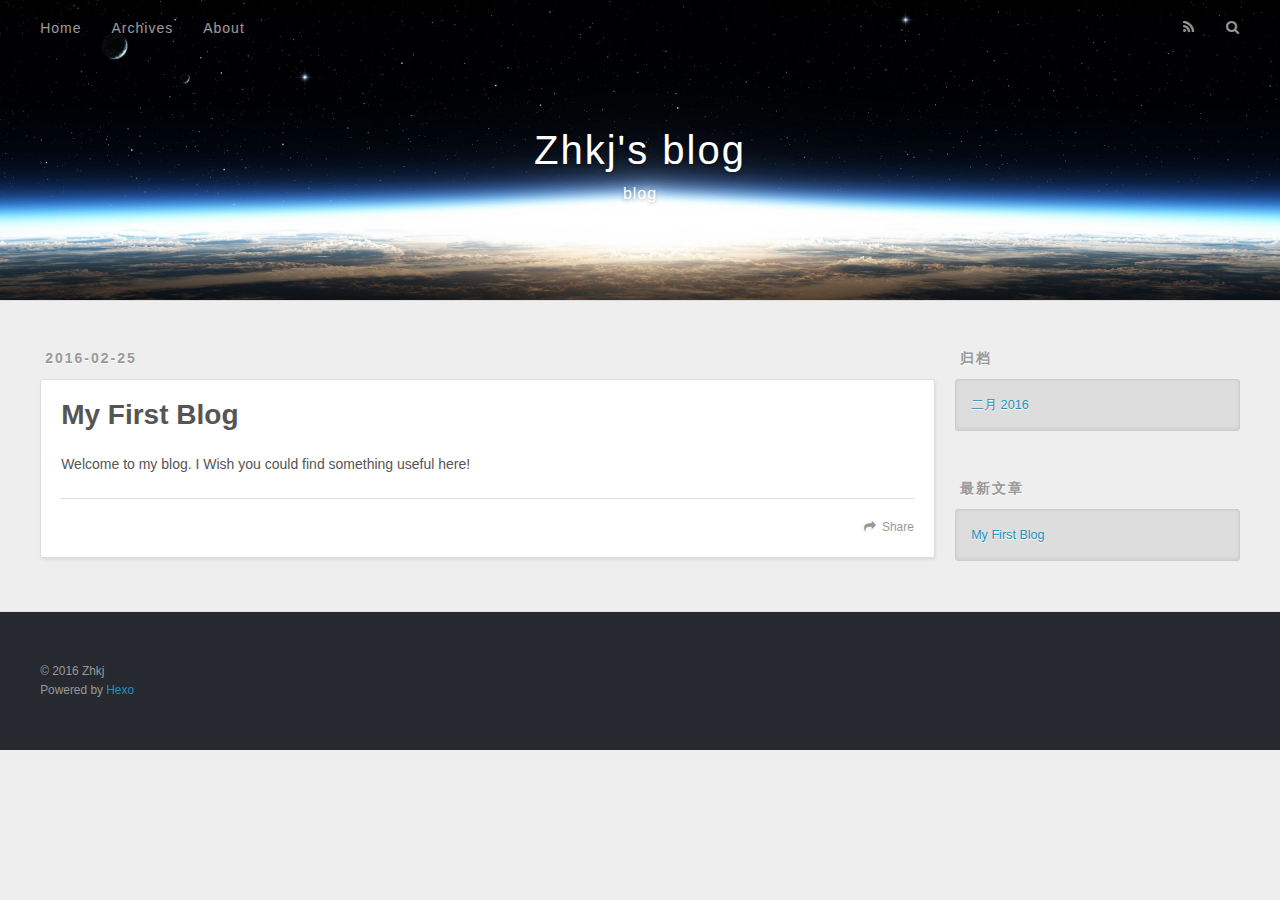
<file: index.html>
<!DOCTYPE html>
<html>
<head>
  <meta charset="utf-8">
  
  <title>Zhkj&#39;s blog</title>
  <meta name="viewport" content="width=device-width, initial-scale=1, maximum-scale=1">
  <meta name="description">
<meta property="og:type" content="website">
<meta property="og:title" content="Zhkj's blog">
<meta property="og:url" content="http://yoursite.com/index.html">
<meta property="og:site_name" content="Zhkj's blog">
<meta property="og:description">
<meta name="twitter:card" content="summary">
<meta name="twitter:title" content="Zhkj's blog">
<meta name="twitter:description">
  
    <link rel="alternate" href="/atom.xml" title="Zhkj&#39;s blog" type="application/atom+xml">
  
  
    <link rel="icon" href="/favicon.png">
  
  
    <link href="//fonts.googleapis.com/css?family=Source+Code+Pro" rel="stylesheet" type="text/css">
  
  <link rel="stylesheet" href="/css/style.css" type="text/css">
  

</head>

<body>
  <div id="container">
    <div id="wrap">
      <header id="header">
  <div id="banner"></div>
  <div id="header-outer" class="outer">
    <div id="header-title" class="inner">
      <h1 id="logo-wrap">
        <a href="/" id="logo">Zhkj&#39;s blog</a>
      </h1>
      
        <h2 id="subtitle-wrap">
          <a href="/" id="subtitle">blog</a>
        </h2>
      
    </div>
    <div id="header-inner" class="inner">
      <nav id="main-nav">
        <a id="main-nav-toggle" class="nav-icon"></a>
        
          <a class="main-nav-link" href="/">Home</a>
        
          <a class="main-nav-link" href="/archives">Archives</a>
        
          <a class="main-nav-link" href="/about">About</a>
        
      </nav>
      <nav id="sub-nav">
        
          <a id="nav-rss-link" class="nav-icon" href="/atom.xml" title="RSS Feed"></a>
        
        <a id="nav-search-btn" class="nav-icon" title="搜索"></a>
      </nav>
      <div id="search-form-wrap">
        <form action="//google.com/search" method="get" accept-charset="UTF-8" class="search-form"><input type="search" name="q" results="0" class="search-form-input" placeholder="Search"><button type="submit" class="search-form-submit">&#xF002;</button><input type="hidden" name="sitesearch" value="http://yoursite.com"></form>
      </div>
    </div>
  </div>
</header>
      <div class="outer">
        <section id="main">
  
    <article id="post-hello-world" class="article article-type-post" itemscope itemprop="blogPost">
  <div class="article-meta">
    <a href="/2016/02/25/hello-world/" class="article-date">
  <time datetime="2016-02-25T06:23:44.883Z" itemprop="datePublished">2016-02-25</time>
</a>
    
  </div>
  <div class="article-inner">
    
    
      <header class="article-header">
        
  
    <h1 itemprop="name">
      <a class="article-title" href="/2016/02/25/hello-world/">My First Blog</a>
    </h1>
  

      </header>
    
    <div class="article-entry" itemprop="articleBody">
      
        <p>Welcome to my blog. I Wish you could find something useful here!</p>

      
    </div>
    <footer class="article-footer">
      <a data-url="http://yoursite.com/2016/02/25/hello-world/" data-id="cil1w0nkj0000lwwkvgkf7o66" class="article-share-link">Share</a>
      
      
    </footer>
  </div>
  
</article>


  

</section>
        
          <aside id="sidebar">
  
    

  
    

  
    
  
    
  <div class="widget-wrap">
    <h3 class="widget-title">归档</h3>
    <div class="widget">
      <ul class="archive-list"><li class="archive-list-item"><a class="archive-list-link" href="/archives/2016/02/">二月 2016</a></li></ul>
    </div>
  </div>


  
    
  <div class="widget-wrap">
    <h3 class="widget-title">最新文章</h3>
    <div class="widget">
      <ul>
        
          <li>
            <a href="/2016/02/25/hello-world/">My First Blog</a>
          </li>
        
      </ul>
    </div>
  </div>

  
</aside>
        
      </div>
      <footer id="footer">
  
  <div class="outer">
    <div id="footer-info" class="inner">
      &copy; 2016 Zhkj<br>
      Powered by <a href="http://hexo.io/" target="_blank">Hexo</a>
    </div>
  </div>
</footer>
    </div>
    <nav id="mobile-nav">
  
    <a href="/" class="mobile-nav-link">Home</a>
  
    <a href="/archives" class="mobile-nav-link">Archives</a>
  
    <a href="/about" class="mobile-nav-link">About</a>
  
</nav>
    

<script src="//ajax.googleapis.com/ajax/libs/jquery/2.0.3/jquery.min.js"></script>


  <link rel="stylesheet" href="/fancybox/jquery.fancybox.css" type="text/css">
  <script src="/fancybox/jquery.fancybox.pack.js" type="text/javascript"></script>


<script src="/js/script.js" type="text/javascript"></script>

  </div>
</body>
</html>
</file>
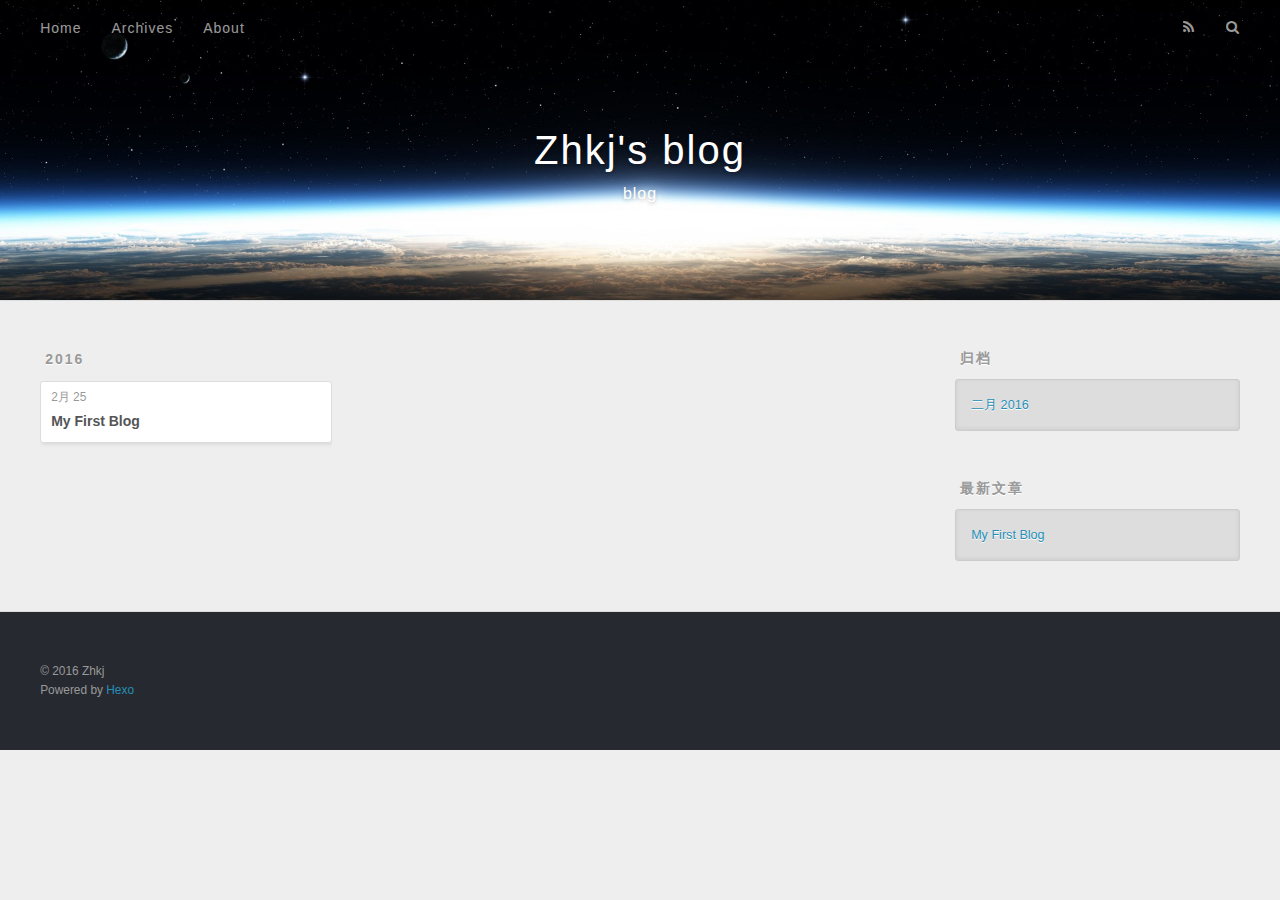
<file: archives/index.html>
<!DOCTYPE html>
<html>
<head>
  <meta charset="utf-8">
  
  <title>归档 | Zhkj&#39;s blog</title>
  <meta name="viewport" content="width=device-width, initial-scale=1, maximum-scale=1">
  <meta name="description">
<meta property="og:type" content="website">
<meta property="og:title" content="Zhkj's blog">
<meta property="og:url" content="http://yoursite.com/archives/index.html">
<meta property="og:site_name" content="Zhkj's blog">
<meta property="og:description">
<meta name="twitter:card" content="summary">
<meta name="twitter:title" content="Zhkj's blog">
<meta name="twitter:description">
  
    <link rel="alternate" href="/atom.xml" title="Zhkj&#39;s blog" type="application/atom+xml">
  
  
    <link rel="icon" href="/favicon.png">
  
  
    <link href="//fonts.googleapis.com/css?family=Source+Code+Pro" rel="stylesheet" type="text/css">
  
  <link rel="stylesheet" href="/css/style.css" type="text/css">
  

</head>

<body>
  <div id="container">
    <div id="wrap">
      <header id="header">
  <div id="banner"></div>
  <div id="header-outer" class="outer">
    <div id="header-title" class="inner">
      <h1 id="logo-wrap">
        <a href="/" id="logo">Zhkj&#39;s blog</a>
      </h1>
      
        <h2 id="subtitle-wrap">
          <a href="/" id="subtitle">blog</a>
        </h2>
      
    </div>
    <div id="header-inner" class="inner">
      <nav id="main-nav">
        <a id="main-nav-toggle" class="nav-icon"></a>
        
          <a class="main-nav-link" href="/">Home</a>
        
          <a class="main-nav-link" href="/archives">Archives</a>
        
          <a class="main-nav-link" href="/about">About</a>
        
      </nav>
      <nav id="sub-nav">
        
          <a id="nav-rss-link" class="nav-icon" href="/atom.xml" title="RSS Feed"></a>
        
        <a id="nav-search-btn" class="nav-icon" title="搜索"></a>
      </nav>
      <div id="search-form-wrap">
        <form action="//google.com/search" method="get" accept-charset="UTF-8" class="search-form"><input type="search" name="q" results="0" class="search-form-input" placeholder="Search"><button type="submit" class="search-form-submit">&#xF002;</button><input type="hidden" name="sitesearch" value="http://yoursite.com"></form>
      </div>
    </div>
  </div>
</header>
      <div class="outer">
        <section id="main">
  
  
    
    
      
      
      <section class="archives-wrap">
        <div class="archive-year-wrap">
          <a href="/archives/2016" class="archive-year">2016</a>
        </div>
        <div class="archives">
    
    <article class="archive-article archive-type-post">
  <div class="archive-article-inner">
    <header class="archive-article-header">
      <a href="/2016/02/25/hello-world/" class="archive-article-date">
  <time datetime="2016-02-25T06:23:44.883Z" itemprop="datePublished">2月 25</time>
</a>
      
  
    <h1 itemprop="name">
      <a class="archive-article-title" href="/2016/02/25/hello-world/">My First Blog</a>
    </h1>
  

    </header>
  </div>
</article>
  
  
    </div></section>
  

</section>
        
          <aside id="sidebar">
  
    

  
    

  
    
  
    
  <div class="widget-wrap">
    <h3 class="widget-title">归档</h3>
    <div class="widget">
      <ul class="archive-list"><li class="archive-list-item"><a class="archive-list-link" href="/archives/2016/02/">二月 2016</a></li></ul>
    </div>
  </div>


  
    
  <div class="widget-wrap">
    <h3 class="widget-title">最新文章</h3>
    <div class="widget">
      <ul>
        
          <li>
            <a href="/2016/02/25/hello-world/">My First Blog</a>
          </li>
        
      </ul>
    </div>
  </div>

  
</aside>
        
      </div>
      <footer id="footer">
  
  <div class="outer">
    <div id="footer-info" class="inner">
      &copy; 2016 Zhkj<br>
      Powered by <a href="http://hexo.io/" target="_blank">Hexo</a>
    </div>
  </div>
</footer>
    </div>
    <nav id="mobile-nav">
  
    <a href="/" class="mobile-nav-link">Home</a>
  
    <a href="/archives" class="mobile-nav-link">Archives</a>
  
    <a href="/about" class="mobile-nav-link">About</a>
  
</nav>
    

<script src="//ajax.googleapis.com/ajax/libs/jquery/2.0.3/jquery.min.js"></script>


  <link rel="stylesheet" href="/fancybox/jquery.fancybox.css" type="text/css">
  <script src="/fancybox/jquery.fancybox.pack.js" type="text/javascript"></script>


<script src="/js/script.js" type="text/javascript"></script>

  </div>
</body>
</html>
</file>
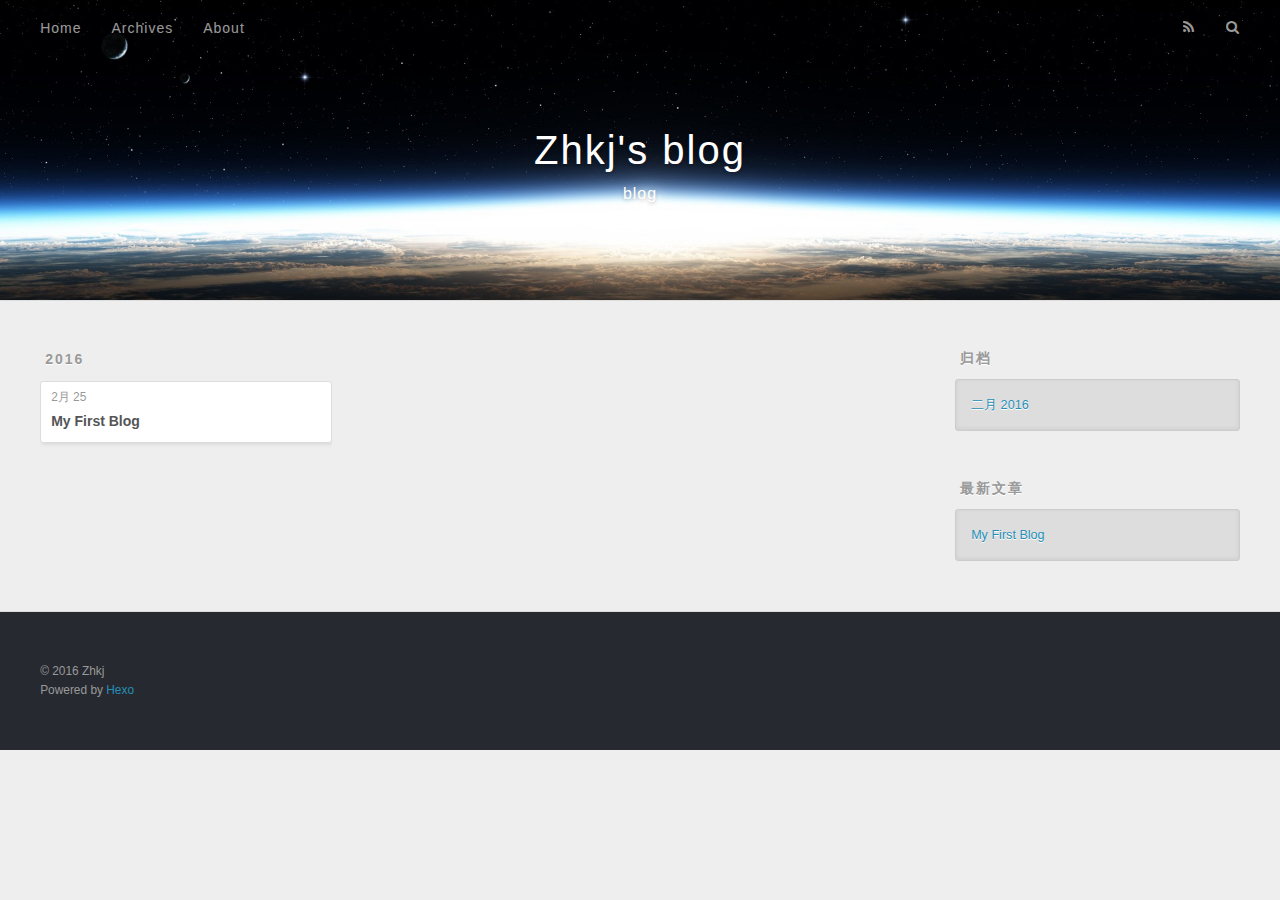
<file: archives/2016/index.html>
<!DOCTYPE html>
<html>
<head>
  <meta charset="utf-8">
  
  <title>归档: 2016 | Zhkj&#39;s blog</title>
  <meta name="viewport" content="width=device-width, initial-scale=1, maximum-scale=1">
  <meta name="description">
<meta property="og:type" content="website">
<meta property="og:title" content="Zhkj's blog">
<meta property="og:url" content="http://yoursite.com/archives/2016/index.html">
<meta property="og:site_name" content="Zhkj's blog">
<meta property="og:description">
<meta name="twitter:card" content="summary">
<meta name="twitter:title" content="Zhkj's blog">
<meta name="twitter:description">
  
    <link rel="alternate" href="/atom.xml" title="Zhkj&#39;s blog" type="application/atom+xml">
  
  
    <link rel="icon" href="/favicon.png">
  
  
    <link href="//fonts.googleapis.com/css?family=Source+Code+Pro" rel="stylesheet" type="text/css">
  
  <link rel="stylesheet" href="/css/style.css" type="text/css">
  

</head>

<body>
  <div id="container">
    <div id="wrap">
      <header id="header">
  <div id="banner"></div>
  <div id="header-outer" class="outer">
    <div id="header-title" class="inner">
      <h1 id="logo-wrap">
        <a href="/" id="logo">Zhkj&#39;s blog</a>
      </h1>
      
        <h2 id="subtitle-wrap">
          <a href="/" id="subtitle">blog</a>
        </h2>
      
    </div>
    <div id="header-inner" class="inner">
      <nav id="main-nav">
        <a id="main-nav-toggle" class="nav-icon"></a>
        
          <a class="main-nav-link" href="/">Home</a>
        
          <a class="main-nav-link" href="/archives">Archives</a>
        
          <a class="main-nav-link" href="/about">About</a>
        
      </nav>
      <nav id="sub-nav">
        
          <a id="nav-rss-link" class="nav-icon" href="/atom.xml" title="RSS Feed"></a>
        
        <a id="nav-search-btn" class="nav-icon" title="搜索"></a>
      </nav>
      <div id="search-form-wrap">
        <form action="//google.com/search" method="get" accept-charset="UTF-8" class="search-form"><input type="search" name="q" results="0" class="search-form-input" placeholder="Search"><button type="submit" class="search-form-submit">&#xF002;</button><input type="hidden" name="sitesearch" value="http://yoursite.com"></form>
      </div>
    </div>
  </div>
</header>
      <div class="outer">
        <section id="main">
  
  
    
    
      
      
      <section class="archives-wrap">
        <div class="archive-year-wrap">
          <a href="/archives/2016" class="archive-year">2016</a>
        </div>
        <div class="archives">
    
    <article class="archive-article archive-type-post">
  <div class="archive-article-inner">
    <header class="archive-article-header">
      <a href="/2016/02/25/hello-world/" class="archive-article-date">
  <time datetime="2016-02-25T06:23:44.883Z" itemprop="datePublished">2月 25</time>
</a>
      
  
    <h1 itemprop="name">
      <a class="archive-article-title" href="/2016/02/25/hello-world/">My First Blog</a>
    </h1>
  

    </header>
  </div>
</article>
  
  
    </div></section>
  

</section>
        
          <aside id="sidebar">
  
    

  
    

  
    
  
    
  <div class="widget-wrap">
    <h3 class="widget-title">归档</h3>
    <div class="widget">
      <ul class="archive-list"><li class="archive-list-item"><a class="archive-list-link" href="/archives/2016/02/">二月 2016</a></li></ul>
    </div>
  </div>


  
    
  <div class="widget-wrap">
    <h3 class="widget-title">最新文章</h3>
    <div class="widget">
      <ul>
        
          <li>
            <a href="/2016/02/25/hello-world/">My First Blog</a>
          </li>
        
      </ul>
    </div>
  </div>

  
</aside>
        
      </div>
      <footer id="footer">
  
  <div class="outer">
    <div id="footer-info" class="inner">
      &copy; 2016 Zhkj<br>
      Powered by <a href="http://hexo.io/" target="_blank">Hexo</a>
    </div>
  </div>
</footer>
    </div>
    <nav id="mobile-nav">
  
    <a href="/" class="mobile-nav-link">Home</a>
  
    <a href="/archives" class="mobile-nav-link">Archives</a>
  
    <a href="/about" class="mobile-nav-link">About</a>
  
</nav>
    

<script src="//ajax.googleapis.com/ajax/libs/jquery/2.0.3/jquery.min.js"></script>


  <link rel="stylesheet" href="/fancybox/jquery.fancybox.css" type="text/css">
  <script src="/fancybox/jquery.fancybox.pack.js" type="text/javascript"></script>


<script src="/js/script.js" type="text/javascript"></script>

  </div>
</body>
</html>
</file>
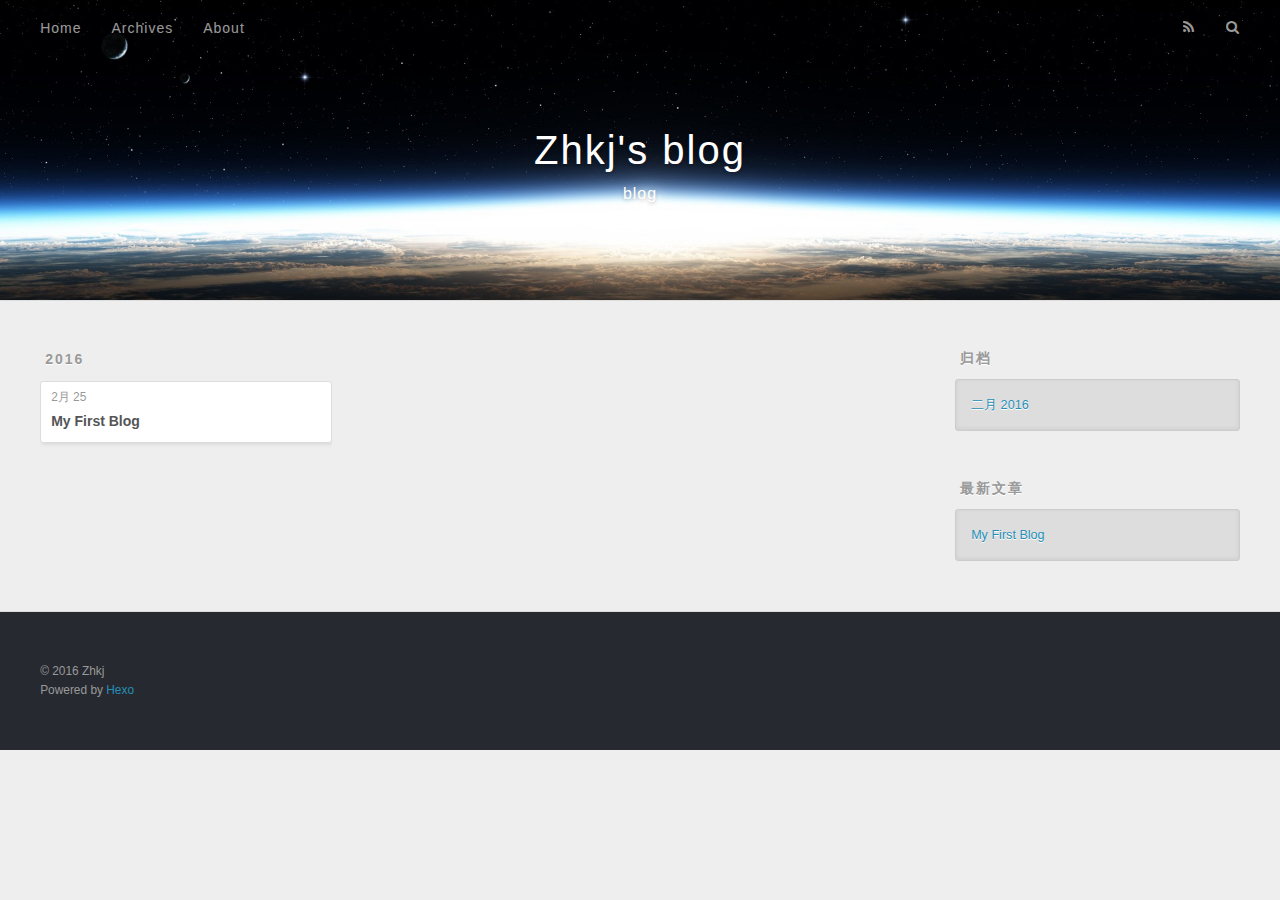
<file: archives/2016/02/index.html>
<!DOCTYPE html>
<html>
<head>
  <meta charset="utf-8">
  
  <title>归档: 2016/2 | Zhkj&#39;s blog</title>
  <meta name="viewport" content="width=device-width, initial-scale=1, maximum-scale=1">
  <meta name="description">
<meta property="og:type" content="website">
<meta property="og:title" content="Zhkj's blog">
<meta property="og:url" content="http://yoursite.com/archives/2016/02/index.html">
<meta property="og:site_name" content="Zhkj's blog">
<meta property="og:description">
<meta name="twitter:card" content="summary">
<meta name="twitter:title" content="Zhkj's blog">
<meta name="twitter:description">
  
    <link rel="alternate" href="/atom.xml" title="Zhkj&#39;s blog" type="application/atom+xml">
  
  
    <link rel="icon" href="/favicon.png">
  
  
    <link href="//fonts.googleapis.com/css?family=Source+Code+Pro" rel="stylesheet" type="text/css">
  
  <link rel="stylesheet" href="/css/style.css" type="text/css">
  

</head>

<body>
  <div id="container">
    <div id="wrap">
      <header id="header">
  <div id="banner"></div>
  <div id="header-outer" class="outer">
    <div id="header-title" class="inner">
      <h1 id="logo-wrap">
        <a href="/" id="logo">Zhkj&#39;s blog</a>
      </h1>
      
        <h2 id="subtitle-wrap">
          <a href="/" id="subtitle">blog</a>
        </h2>
      
    </div>
    <div id="header-inner" class="inner">
      <nav id="main-nav">
        <a id="main-nav-toggle" class="nav-icon"></a>
        
          <a class="main-nav-link" href="/">Home</a>
        
          <a class="main-nav-link" href="/archives">Archives</a>
        
          <a class="main-nav-link" href="/about">About</a>
        
      </nav>
      <nav id="sub-nav">
        
          <a id="nav-rss-link" class="nav-icon" href="/atom.xml" title="RSS Feed"></a>
        
        <a id="nav-search-btn" class="nav-icon" title="搜索"></a>
      </nav>
      <div id="search-form-wrap">
        <form action="//google.com/search" method="get" accept-charset="UTF-8" class="search-form"><input type="search" name="q" results="0" class="search-form-input" placeholder="Search"><button type="submit" class="search-form-submit">&#xF002;</button><input type="hidden" name="sitesearch" value="http://yoursite.com"></form>
      </div>
    </div>
  </div>
</header>
      <div class="outer">
        <section id="main">
  
  
    
    
      
      
      <section class="archives-wrap">
        <div class="archive-year-wrap">
          <a href="/archives/2016" class="archive-year">2016</a>
        </div>
        <div class="archives">
    
    <article class="archive-article archive-type-post">
  <div class="archive-article-inner">
    <header class="archive-article-header">
      <a href="/2016/02/25/hello-world/" class="archive-article-date">
  <time datetime="2016-02-25T06:23:44.883Z" itemprop="datePublished">2月 25</time>
</a>
      
  
    <h1 itemprop="name">
      <a class="archive-article-title" href="/2016/02/25/hello-world/">My First Blog</a>
    </h1>
  

    </header>
  </div>
</article>
  
  
    </div></section>
  

</section>
        
          <aside id="sidebar">
  
    

  
    

  
    
  
    
  <div class="widget-wrap">
    <h3 class="widget-title">归档</h3>
    <div class="widget">
      <ul class="archive-list"><li class="archive-list-item"><a class="archive-list-link" href="/archives/2016/02/">二月 2016</a></li></ul>
    </div>
  </div>


  
    
  <div class="widget-wrap">
    <h3 class="widget-title">最新文章</h3>
    <div class="widget">
      <ul>
        
          <li>
            <a href="/2016/02/25/hello-world/">My First Blog</a>
          </li>
        
      </ul>
    </div>
  </div>

  
</aside>
        
      </div>
      <footer id="footer">
  
  <div class="outer">
    <div id="footer-info" class="inner">
      &copy; 2016 Zhkj<br>
      Powered by <a href="http://hexo.io/" target="_blank">Hexo</a>
    </div>
  </div>
</footer>
    </div>
    <nav id="mobile-nav">
  
    <a href="/" class="mobile-nav-link">Home</a>
  
    <a href="/archives" class="mobile-nav-link">Archives</a>
  
    <a href="/about" class="mobile-nav-link">About</a>
  
</nav>
    

<script src="//ajax.googleapis.com/ajax/libs/jquery/2.0.3/jquery.min.js"></script>


  <link rel="stylesheet" href="/fancybox/jquery.fancybox.css" type="text/css">
  <script src="/fancybox/jquery.fancybox.pack.js" type="text/javascript"></script>


<script src="/js/script.js" type="text/javascript"></script>

  </div>
</body>
</html>
</file>
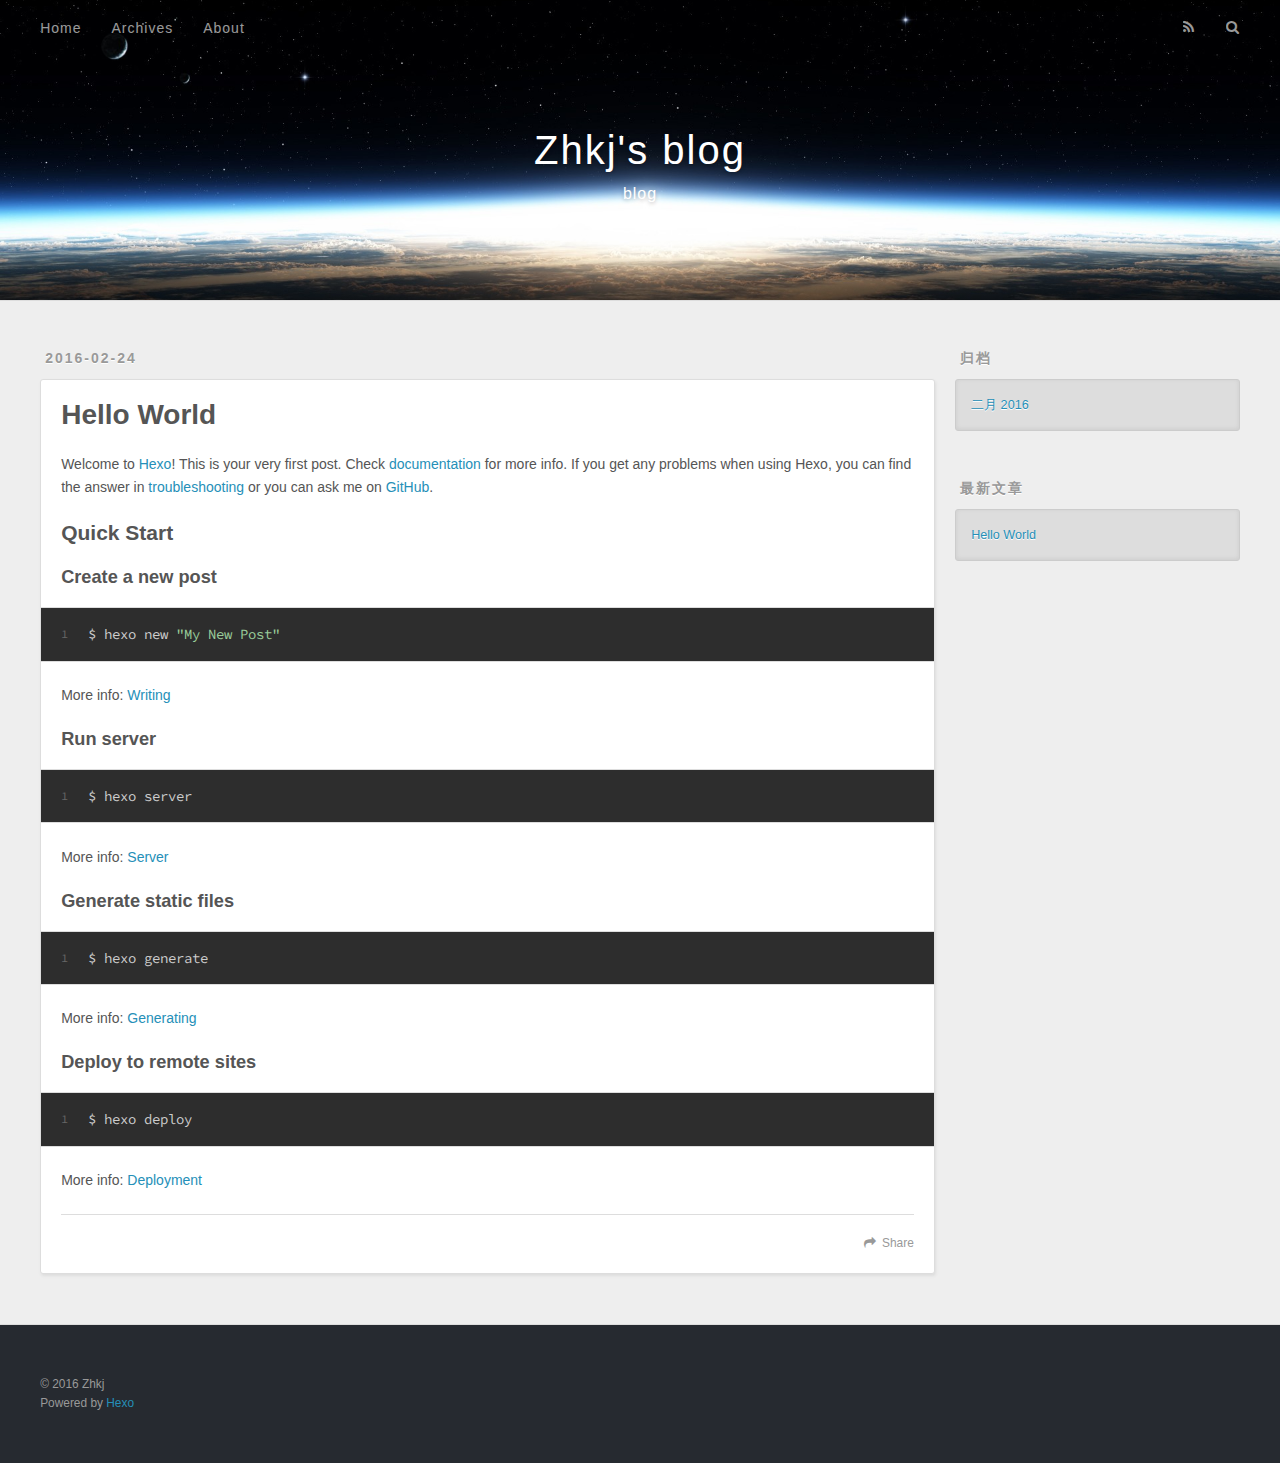
<file: 2016/02/24/hello-world/index.html>
<!DOCTYPE html>
<html>
<head>
  <meta charset="utf-8">
  
  <title>Hello World | Zhkj&#39;s blog</title>
  <meta name="viewport" content="width=device-width, initial-scale=1, maximum-scale=1">
  <meta name="description" content="Welcome to Hexo! This is your very first post. Check documentation for more info. If you get any problems when using Hexo, you can find the answer in troubleshooting or you can ask me on GitHub.
Quick">
<meta property="og:type" content="article">
<meta property="og:title" content="Hello World">
<meta property="og:url" content="http://yoursite.com/2016/02/24/hello-world/index.html">
<meta property="og:site_name" content="Zhkj's blog">
<meta property="og:description" content="Welcome to Hexo! This is your very first post. Check documentation for more info. If you get any problems when using Hexo, you can find the answer in troubleshooting or you can ask me on GitHub.
Quick">
<meta property="og:updated_time" content="2016-02-24T09:31:18.503Z">
<meta name="twitter:card" content="summary">
<meta name="twitter:title" content="Hello World">
<meta name="twitter:description" content="Welcome to Hexo! This is your very first post. Check documentation for more info. If you get any problems when using Hexo, you can find the answer in troubleshooting or you can ask me on GitHub.
Quick">
  
    <link rel="alternate" href="/atom.xml" title="Zhkj&#39;s blog" type="application/atom+xml">
  
  
    <link rel="icon" href="/favicon.png">
  
  
    <link href="//fonts.googleapis.com/css?family=Source+Code+Pro" rel="stylesheet" type="text/css">
  
  <link rel="stylesheet" href="/css/style.css" type="text/css">
  

</head>

<body>
  <div id="container">
    <div id="wrap">
      <header id="header">
  <div id="banner"></div>
  <div id="header-outer" class="outer">
    <div id="header-title" class="inner">
      <h1 id="logo-wrap">
        <a href="/" id="logo">Zhkj&#39;s blog</a>
      </h1>
      
        <h2 id="subtitle-wrap">
          <a href="/" id="subtitle">blog</a>
        </h2>
      
    </div>
    <div id="header-inner" class="inner">
      <nav id="main-nav">
        <a id="main-nav-toggle" class="nav-icon"></a>
        
          <a class="main-nav-link" href="/">Home</a>
        
          <a class="main-nav-link" href="/archives">Archives</a>
        
          <a class="main-nav-link" href="/about">About</a>
        
      </nav>
      <nav id="sub-nav">
        
          <a id="nav-rss-link" class="nav-icon" href="/atom.xml" title="RSS Feed"></a>
        
        <a id="nav-search-btn" class="nav-icon" title="搜索"></a>
      </nav>
      <div id="search-form-wrap">
        <form action="//google.com/search" method="get" accept-charset="UTF-8" class="search-form"><input type="search" name="q" results="0" class="search-form-input" placeholder="Search"><button type="submit" class="search-form-submit">&#xF002;</button><input type="hidden" name="sitesearch" value="http://yoursite.com"></form>
      </div>
    </div>
  </div>
</header>
      <div class="outer">
        <section id="main"><article id="post-hello-world" class="article article-type-post" itemscope itemprop="blogPost">
  <div class="article-meta">
    <a href="/2016/02/24/hello-world/" class="article-date">
  <time datetime="2016-02-24T09:31:18.503Z" itemprop="datePublished">2016-02-24</time>
</a>
    
  </div>
  <div class="article-inner">
    
    
      <header class="article-header">
        
  
    <h1 class="article-title" itemprop="name">
      Hello World
    </h1>
  

      </header>
    
    <div class="article-entry" itemprop="articleBody">
      
        <p>Welcome to <a href="https://hexo.io/" target="_blank" rel="external">Hexo</a>! This is your very first post. Check <a href="https://hexo.io/docs/" target="_blank" rel="external">documentation</a> for more info. If you get any problems when using Hexo, you can find the answer in <a href="https://hexo.io/docs/troubleshooting.html" target="_blank" rel="external">troubleshooting</a> or you can ask me on <a href="https://github.com/hexojs/hexo/issues" target="_blank" rel="external">GitHub</a>.</p>
<h2 id="Quick-Start"><a href="#Quick-Start" class="headerlink" title="Quick Start"></a>Quick Start</h2><h3 id="Create-a-new-post"><a href="#Create-a-new-post" class="headerlink" title="Create a new post"></a>Create a new post</h3><figure class="highlight bash"><table><tr><td class="gutter"><pre><span class="line">1</span><br></pre></td><td class="code"><pre><span class="line">$ hexo new <span class="string">"My New Post"</span></span><br></pre></td></tr></table></figure>
<p>More info: <a href="https://hexo.io/docs/writing.html" target="_blank" rel="external">Writing</a></p>
<h3 id="Run-server"><a href="#Run-server" class="headerlink" title="Run server"></a>Run server</h3><figure class="highlight bash"><table><tr><td class="gutter"><pre><span class="line">1</span><br></pre></td><td class="code"><pre><span class="line">$ hexo server</span><br></pre></td></tr></table></figure>
<p>More info: <a href="https://hexo.io/docs/server.html" target="_blank" rel="external">Server</a></p>
<h3 id="Generate-static-files"><a href="#Generate-static-files" class="headerlink" title="Generate static files"></a>Generate static files</h3><figure class="highlight bash"><table><tr><td class="gutter"><pre><span class="line">1</span><br></pre></td><td class="code"><pre><span class="line">$ hexo generate</span><br></pre></td></tr></table></figure>
<p>More info: <a href="https://hexo.io/docs/generating.html" target="_blank" rel="external">Generating</a></p>
<h3 id="Deploy-to-remote-sites"><a href="#Deploy-to-remote-sites" class="headerlink" title="Deploy to remote sites"></a>Deploy to remote sites</h3><figure class="highlight bash"><table><tr><td class="gutter"><pre><span class="line">1</span><br></pre></td><td class="code"><pre><span class="line">$ hexo deploy</span><br></pre></td></tr></table></figure>
<p>More info: <a href="https://hexo.io/docs/deployment.html" target="_blank" rel="external">Deployment</a></p>

      
    </div>
    <footer class="article-footer">
      <a data-url="http://yoursite.com/2016/02/24/hello-world/" data-id="cil1vomrz000054wk2rjcrrqn" class="article-share-link">Share</a>
      
      
    </footer>
  </div>
  
    
  
</article>

</section>
        
          <aside id="sidebar">
  
    

  
    

  
    
  
    
  <div class="widget-wrap">
    <h3 class="widget-title">归档</h3>
    <div class="widget">
      <ul class="archive-list"><li class="archive-list-item"><a class="archive-list-link" href="/archives/2016/02/">二月 2016</a></li></ul>
    </div>
  </div>


  
    
  <div class="widget-wrap">
    <h3 class="widget-title">最新文章</h3>
    <div class="widget">
      <ul>
        
          <li>
            <a href="/2016/02/24/hello-world/">Hello World</a>
          </li>
        
      </ul>
    </div>
  </div>

  
</aside>
        
      </div>
      <footer id="footer">
  
  <div class="outer">
    <div id="footer-info" class="inner">
      &copy; 2016 Zhkj<br>
      Powered by <a href="http://hexo.io/" target="_blank">Hexo</a>
    </div>
  </div>
</footer>
    </div>
    <nav id="mobile-nav">
  
    <a href="/" class="mobile-nav-link">Home</a>
  
    <a href="/archives" class="mobile-nav-link">Archives</a>
  
    <a href="/about" class="mobile-nav-link">About</a>
  
</nav>
    

<script src="//ajax.googleapis.com/ajax/libs/jquery/2.0.3/jquery.min.js"></script>


  <link rel="stylesheet" href="/fancybox/jquery.fancybox.css" type="text/css">
  <script src="/fancybox/jquery.fancybox.pack.js" type="text/javascript"></script>


<script src="/js/script.js" type="text/javascript"></script>

  </div>
</body>
</html>
</file>
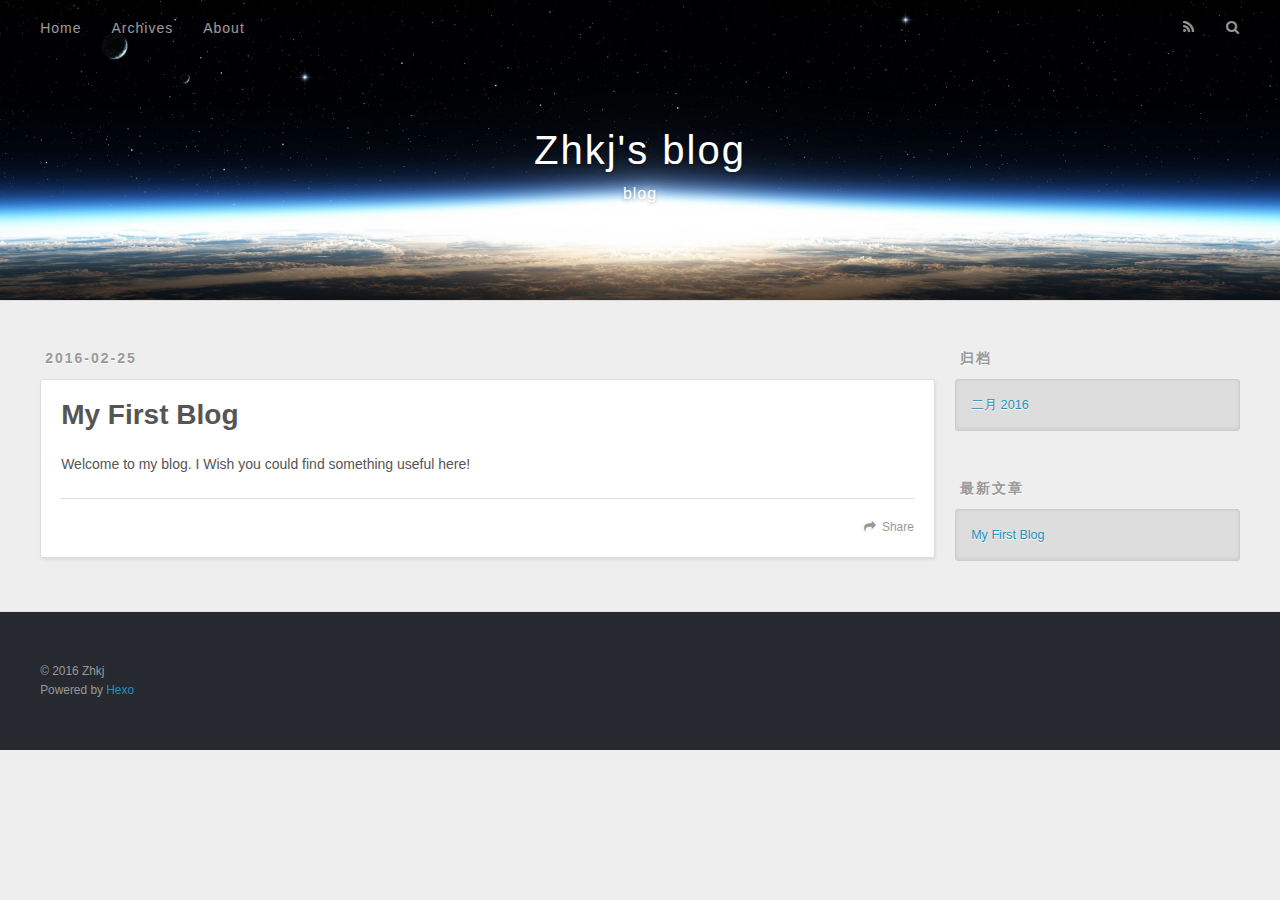
<file: 2016/02/25/hello-world/index.html>
<!DOCTYPE html>
<html>
<head>
  <meta charset="utf-8">
  
  <title>My First Blog | Zhkj&#39;s blog</title>
  <meta name="viewport" content="width=device-width, initial-scale=1, maximum-scale=1">
  <meta name="description" content="Welcome to my blog. I Wish you could find something useful here!">
<meta property="og:type" content="article">
<meta property="og:title" content="My First Blog">
<meta property="og:url" content="http://yoursite.com/2016/02/25/hello-world/index.html">
<meta property="og:site_name" content="Zhkj's blog">
<meta property="og:description" content="Welcome to my blog. I Wish you could find something useful here!">
<meta property="og:updated_time" content="2016-02-25T06:23:44.883Z">
<meta name="twitter:card" content="summary">
<meta name="twitter:title" content="My First Blog">
<meta name="twitter:description" content="Welcome to my blog. I Wish you could find something useful here!">
  
    <link rel="alternate" href="/atom.xml" title="Zhkj&#39;s blog" type="application/atom+xml">
  
  
    <link rel="icon" href="/favicon.png">
  
  
    <link href="//fonts.googleapis.com/css?family=Source+Code+Pro" rel="stylesheet" type="text/css">
  
  <link rel="stylesheet" href="/css/style.css" type="text/css">
  

</head>

<body>
  <div id="container">
    <div id="wrap">
      <header id="header">
  <div id="banner"></div>
  <div id="header-outer" class="outer">
    <div id="header-title" class="inner">
      <h1 id="logo-wrap">
        <a href="/" id="logo">Zhkj&#39;s blog</a>
      </h1>
      
        <h2 id="subtitle-wrap">
          <a href="/" id="subtitle">blog</a>
        </h2>
      
    </div>
    <div id="header-inner" class="inner">
      <nav id="main-nav">
        <a id="main-nav-toggle" class="nav-icon"></a>
        
          <a class="main-nav-link" href="/">Home</a>
        
          <a class="main-nav-link" href="/archives">Archives</a>
        
          <a class="main-nav-link" href="/about">About</a>
        
      </nav>
      <nav id="sub-nav">
        
          <a id="nav-rss-link" class="nav-icon" href="/atom.xml" title="RSS Feed"></a>
        
        <a id="nav-search-btn" class="nav-icon" title="搜索"></a>
      </nav>
      <div id="search-form-wrap">
        <form action="//google.com/search" method="get" accept-charset="UTF-8" class="search-form"><input type="search" name="q" results="0" class="search-form-input" placeholder="Search"><button type="submit" class="search-form-submit">&#xF002;</button><input type="hidden" name="sitesearch" value="http://yoursite.com"></form>
      </div>
    </div>
  </div>
</header>
      <div class="outer">
        <section id="main"><article id="post-hello-world" class="article article-type-post" itemscope itemprop="blogPost">
  <div class="article-meta">
    <a href="/2016/02/25/hello-world/" class="article-date">
  <time datetime="2016-02-25T06:23:44.883Z" itemprop="datePublished">2016-02-25</time>
</a>
    
  </div>
  <div class="article-inner">
    
    
      <header class="article-header">
        
  
    <h1 class="article-title" itemprop="name">
      My First Blog
    </h1>
  

      </header>
    
    <div class="article-entry" itemprop="articleBody">
      
        <p>Welcome to my blog. I Wish you could find something useful here!</p>

      
    </div>
    <footer class="article-footer">
      <a data-url="http://yoursite.com/2016/02/25/hello-world/" data-id="cil1w0nkj0000lwwkvgkf7o66" class="article-share-link">Share</a>
      
      
    </footer>
  </div>
  
    
  
</article>

</section>
        
          <aside id="sidebar">
  
    

  
    

  
    
  
    
  <div class="widget-wrap">
    <h3 class="widget-title">归档</h3>
    <div class="widget">
      <ul class="archive-list"><li class="archive-list-item"><a class="archive-list-link" href="/archives/2016/02/">二月 2016</a></li></ul>
    </div>
  </div>


  
    
  <div class="widget-wrap">
    <h3 class="widget-title">最新文章</h3>
    <div class="widget">
      <ul>
        
          <li>
            <a href="/2016/02/25/hello-world/">My First Blog</a>
          </li>
        
      </ul>
    </div>
  </div>

  
</aside>
        
      </div>
      <footer id="footer">
  
  <div class="outer">
    <div id="footer-info" class="inner">
      &copy; 2016 Zhkj<br>
      Powered by <a href="http://hexo.io/" target="_blank">Hexo</a>
    </div>
  </div>
</footer>
    </div>
    <nav id="mobile-nav">
  
    <a href="/" class="mobile-nav-link">Home</a>
  
    <a href="/archives" class="mobile-nav-link">Archives</a>
  
    <a href="/about" class="mobile-nav-link">About</a>
  
</nav>
    

<script src="//ajax.googleapis.com/ajax/libs/jquery/2.0.3/jquery.min.js"></script>


  <link rel="stylesheet" href="/fancybox/jquery.fancybox.css" type="text/css">
  <script src="/fancybox/jquery.fancybox.pack.js" type="text/javascript"></script>


<script src="/js/script.js" type="text/javascript"></script>

  </div>
</body>
</html>
</file>
<file: css/style.css>
body {
  width: 100%;
}
body:before,
body:after {
  content: "";
  display: table;
}
body:after {
  clear: both;
}
html,
body,
div,
span,
applet,
object,
iframe,
h1,
h2,
h3,
h4,
h5,
h6,
p,
blockquote,
pre,
a,
abbr,
acronym,
address,
big,
cite,
code,
del,
dfn,
em,
img,
ins,
kbd,
q,
s,
samp,
small,
strike,
strong,
sub,
sup,
tt,
var,
dl,
dt,
dd,
ol,
ul,
li,
fieldset,
form,
label,
legend,
table,
caption,
tbody,
tfoot,
thead,
tr,
th,
td {
  margin: 0;
  padding: 0;
  border: 0;
  outline: 0;
  font-weight: inherit;
  font-style: inherit;
  font-family: inherit;
  font-size: 100%;
  vertical-align: baseline;
}
body {
  line-height: 1;
  color: #000;
  background: #fff;
}
ol,
ul {
  list-style: none;
}
table {
  border-collapse: separate;
  border-spacing: 0;
  vertical-align: middle;
}
caption,
th,
td {
  text-align: left;
  font-weight: normal;
  vertical-align: middle;
}
a img {
  border: none;
}
input,
button {
  margin: 0;
  padding: 0;
}
input::-moz-focus-inner,
button::-moz-focus-inner {
  border: 0;
  padding: 0;
}
@font-face {
  font-family: FontAwesome;
  font-style: normal;
  font-weight: normal;
  src: url("fonts/fontawesome-webfont.eot?v=#4.0.3");
  src: url("fonts/fontawesome-webfont.eot?#iefix&v=#4.0.3") format("embedded-opentype"), url("fonts/fontawesome-webfont.woff?v=#4.0.3") format("woff"), url("fonts/fontawesome-webfont.ttf?v=#4.0.3") format("truetype"), url("fonts/fontawesome-webfont.svg#fontawesomeregular?v=#4.0.3") format("svg");
}
html,
body,
#container {
  height: 100%;
}
body {
  background: #eee;
  font: 14px "Helvetica Neue", Helvetica, Arial, sans-serif;
  -webkit-text-size-adjust: 100%;
}
.outer {
  max-width: 1220px;
  margin: 0 auto;
  padding: 0 20px;
}
.outer:before,
.outer:after {
  content: "";
  display: table;
}
.outer:after {
  clear: both;
}
.inner {
  display: inline;
  float: left;
  width: 98.33333333333333%;
  margin: 0 0.833333333333333%;
}
.left,
.alignleft {
  float: left;
}
.right,
.alignright {
  float: right;
}
.clear {
  clear: both;
}
#container {
  position: relative;
}
.mobile-nav-on {
  overflow: hidden;
}
#wrap {
  height: 100%;
  width: 100%;
  position: absolute;
  top: 0;
  left: 0;
  -webkit-transition: 0.2s ease-out;
  -moz-transition: 0.2s ease-out;
  -ms-transition: 0.2s ease-out;
  transition: 0.2s ease-out;
  z-index: 1;
  background: #eee;
}
.mobile-nav-on #wrap {
  left: 280px;
}
@media screen and (min-width: 768px) {
  #main {
    display: inline;
    float: left;
    width: 73.33333333333333%;
    margin: 0 0.833333333333333%;
  }
}
.article-date,
.article-category-link,
.archive-year,
.widget-title {
  text-decoration: none;
  text-transform: uppercase;
  letter-spacing: 2px;
  color: #999;
  margin-bottom: 1em;
  margin-left: 5px;
  line-height: 1em;
  text-shadow: 0 1px #fff;
  font-weight: bold;
}
.article-inner,
.archive-article-inner {
  background: #fff;
  -webkit-box-shadow: 1px 2px 3px #ddd;
  box-shadow: 1px 2px 3px #ddd;
  border: 1px solid #ddd;
  -webkit-border-radius: 3px;
  border-radius: 3px;
}
.article-entry h1,
.widget h1 {
  font-size: 2em;
}
.article-entry h2,
.widget h2 {
  font-size: 1.5em;
}
.article-entry h3,
.widget h3 {
  font-size: 1.3em;
}
.article-entry h4,
.widget h4 {
  font-size: 1.2em;
}
.article-entry h5,
.widget h5 {
  font-size: 1em;
}
.article-entry h6,
.widget h6 {
  font-size: 1em;
  color: #999;
}
.article-entry hr,
.widget hr {
  border: 1px dashed #ddd;
}
.article-entry strong,
.widget strong {
  font-weight: bold;
}
.article-entry em,
.widget em,
.article-entry cite,
.widget cite {
  font-style: italic;
}
.article-entry sup,
.widget sup,
.article-entry sub,
.widget sub {
  font-size: 0.75em;
  line-height: 0;
  position: relative;
  vertical-align: baseline;
}
.article-entry sup,
.widget sup {
  top: -0.5em;
}
.article-entry sub,
.widget sub {
  bottom: -0.2em;
}
.article-entry small,
.widget small {
  font-size: 0.85em;
}
.article-entry acronym,
.widget acronym,
.article-entry abbr,
.widget abbr {
  border-bottom: 1px dotted;
}
.article-entry ul,
.widget ul,
.article-entry ol,
.widget ol,
.article-entry dl,
.widget dl {
  margin: 0 20px;
  line-height: 1.6em;
}
.article-entry ul ul,
.widget ul ul,
.article-entry ol ul,
.widget ol ul,
.article-entry ul ol,
.widget ul ol,
.article-entry ol ol,
.widget ol ol {
  margin-top: 0;
  margin-bottom: 0;
}
.article-entry ul,
.widget ul {
  list-style: disc;
}
.article-entry ol,
.widget ol {
  list-style: decimal;
}
.article-entry dt,
.widget dt {
  font-weight: bold;
}
#header {
  height: 300px;
  position: relative;
  border-bottom: 1px solid #ddd;
}
#header:before,
#header:after {
  content: "";
  position: absolute;
  left: 0;
  right: 0;
  height: 40px;
}
#header:before {
  top: 0;
  background: -webkit-linear-gradient(rgba(0,0,0,0.2), transparent);
  background: -moz-linear-gradient(rgba(0,0,0,0.2), transparent);
  background: -ms-linear-gradient(rgba(0,0,0,0.2), transparent);
  background: linear-gradient(rgba(0,0,0,0.2), transparent);
}
#header:after {
  bottom: 0;
  background: -webkit-linear-gradient(transparent, rgba(0,0,0,0.2));
  background: -moz-linear-gradient(transparent, rgba(0,0,0,0.2));
  background: -ms-linear-gradient(transparent, rgba(0,0,0,0.2));
  background: linear-gradient(transparent, rgba(0,0,0,0.2));
}
#header-outer {
  height: 100%;
  position: relative;
}
#header-inner {
  position: relative;
  overflow: hidden;
}
#banner {
  position: absolute;
  top: 0;
  left: 0;
  width: 100%;
  height: 100%;
  background: url("images/banner.jpg") center #000;
  -webkit-background-size: cover;
  -moz-background-size: cover;
  background-size: cover;
  z-index: -1;
}
#header-title {
  text-align: center;
  height: 40px;
  position: absolute;
  top: 50%;
  left: 0;
  margin-top: -20px;
}
#logo,
#subtitle {
  text-decoration: none;
  color: #fff;
  font-weight: 300;
  text-shadow: 0 1px 4px rgba(0,0,0,0.3);
}
#logo {
  font-size: 40px;
  line-height: 40px;
  letter-spacing: 2px;
}
#subtitle {
  font-size: 16px;
  line-height: 16px;
  letter-spacing: 1px;
}
#subtitle-wrap {
  margin-top: 16px;
}
#main-nav {
  float: left;
  margin-left: -15px;
}
.nav-icon,
.main-nav-link {
  float: left;
  color: #fff;
  opacity: 0.6;
  text-decoration: none;
  text-shadow: 0 1px rgba(0,0,0,0.2);
  -webkit-transition: opacity 0.2s;
  -moz-transition: opacity 0.2s;
  -ms-transition: opacity 0.2s;
  transition: opacity 0.2s;
  display: block;
  padding: 20px 15px;
}
.nav-icon:hover,
.main-nav-link:hover {
  opacity: 1;
}
.nav-icon {
  font-family: FontAwesome;
  text-align: center;
  font-size: 14px;
  width: 14px;
  height: 14px;
  padding: 20px 15px;
  position: relative;
  cursor: pointer;
}
.main-nav-link {
  font-weight: 300;
  letter-spacing: 1px;
}
@media screen and (max-width: 479px) {
  .main-nav-link {
    display: none;
  }
}
#main-nav-toggle {
  display: none;
}
#main-nav-toggle:before {
  content: "\f0c9";
}
@media screen and (max-width: 479px) {
  #main-nav-toggle {
    display: block;
  }
}
#sub-nav {
  float: right;
  margin-right: -15px;
}
#nav-rss-link:before {
  content: "\f09e";
}
#nav-search-btn:before {
  content: "\f002";
}
#search-form-wrap {
  position: absolute;
  top: 15px;
  width: 150px;
  height: 30px;
  right: -150px;
  opacity: 0;
  -webkit-transition: 0.2s ease-out;
  -moz-transition: 0.2s ease-out;
  -ms-transition: 0.2s ease-out;
  transition: 0.2s ease-out;
}
#search-form-wrap.on {
  opacity: 1;
  right: 0;
}
@media screen and (max-width: 479px) {
  #search-form-wrap {
    width: 100%;
    right: -100%;
  }
}
.search-form {
  position: absolute;
  top: 0;
  left: 0;
  right: 0;
  background: #fff;
  padding: 5px 15px;
  -webkit-border-radius: 15px;
  border-radius: 15px;
  -webkit-box-shadow: 0 0 10px rgba(0,0,0,0.3);
  box-shadow: 0 0 10px rgba(0,0,0,0.3);
}
.search-form-input {
  border: none;
  background: none;
  color: #555;
  width: 100%;
  font: 13px "Helvetica Neue", Helvetica, Arial, sans-serif;
  outline: none;
}
.search-form-input::-webkit-search-results-decoration,
.search-form-input::-webkit-search-cancel-button {
  -webkit-appearance: none;
}
.search-form-submit {
  position: absolute;
  top: 50%;
  right: 10px;
  margin-top: -7px;
  font: 13px FontAwesome;
  border: none;
  background: none;
  color: #bbb;
  cursor: pointer;
}
.search-form-submit:hover,
.search-form-submit:focus {
  color: #777;
}
.article {
  margin: 50px 0;
}
.article-inner {
  overflow: hidden;
}
.article-meta:before,
.article-meta:after {
  content: "";
  display: table;
}
.article-meta:after {
  clear: both;
}
.article-date {
  float: left;
}
.article-category {
  float: left;
  line-height: 1em;
  color: #ccc;
  text-shadow: 0 1px #fff;
  margin-left: 8px;
}
.article-category:before {
  content: "\2022";
}
.article-category-link {
  margin: 0 12px 1em;
}
.article-header {
  padding: 20px 20px 0;
}
.article-title {
  text-decoration: none;
  font-size: 2em;
  font-weight: bold;
  color: #555;
  line-height: 1.1em;
  -webkit-transition: color 0.2s;
  -moz-transition: color 0.2s;
  -ms-transition: color 0.2s;
  transition: color 0.2s;
}
a.article-title:hover {
  color: #258fb8;
}
.article-entry {
  color: #555;
  padding: 0 20px;
}
.article-entry:before,
.article-entry:after {
  content: "";
  display: table;
}
.article-entry:after {
  clear: both;
}
.article-entry p,
.article-entry table {
  line-height: 1.6em;
  margin: 1.6em 0;
}
.article-entry h1,
.article-entry h2,
.article-entry h3,
.article-entry h4,
.article-entry h5,
.article-entry h6 {
  font-weight: bold;
}
.article-entry h1,
.article-entry h2,
.article-entry h3,
.article-entry h4,
.article-entry h5,
.article-entry h6 {
  line-height: 1.1em;
  margin: 1.1em 0;
}
.article-entry a {
  color: #258fb8;
  text-decoration: none;
}
.article-entry a:hover {
  text-decoration: underline;
}
.article-entry ul,
.article-entry ol,
.article-entry dl {
  margin-top: 1.6em;
  margin-bottom: 1.6em;
}
.article-entry img,
.article-entry video {
  max-width: 100%;
  height: auto;
  display: block;
  margin: auto;
}
.article-entry iframe {
  border: none;
}
.article-entry table {
  width: 100%;
  border-collapse: collapse;
  border-spacing: 0;
}
.article-entry th {
  font-weight: bold;
  border-bottom: 3px solid #ddd;
  padding-bottom: 0.5em;
}
.article-entry td {
  border-bottom: 1px solid #ddd;
  padding: 10px 0;
}
.article-entry blockquote {
  font-family: Georgia, "Times New Roman", serif;
  font-size: 1.4em;
  margin: 1.6em 20px;
  text-align: center;
}
.article-entry blockquote footer {
  font-size: 14px;
  margin: 1.6em 0;
  font-family: "Helvetica Neue", Helvetica, Arial, sans-serif;
}
.article-entry blockquote footer cite:before {
  content: "—";
  padding: 0 0.5em;
}
.article-entry .pullquote {
  text-align: left;
  width: 45%;
  margin: 0;
}
.article-entry .pullquote.left {
  margin-left: 0.5em;
  margin-right: 1em;
}
.article-entry .pullquote.right {
  margin-right: 0.5em;
  margin-left: 1em;
}
.article-entry .caption {
  color: #999;
  display: block;
  font-size: 0.9em;
  margin-top: 0.5em;
  position: relative;
  text-align: center;
}
.article-entry .video-container {
  position: relative;
  padding-top: 56.25%;
  height: 0;
  overflow: hidden;
}
.article-entry .video-container iframe,
.article-entry .video-container object,
.article-entry .video-container embed {
  position: absolute;
  top: 0;
  left: 0;
  width: 100%;
  height: 100%;
  margin-top: 0;
}
.article-more-link a {
  display: inline-block;
  line-height: 1em;
  padding: 6px 15px;
  -webkit-border-radius: 15px;
  border-radius: 15px;
  background: #eee;
  color: #999;
  text-shadow: 0 1px #fff;
  text-decoration: none;
}
.article-more-link a:hover {
  background: #258fb8;
  color: #fff;
  text-decoration: none;
  text-shadow: 0 1px #1e7293;
}
.article-footer {
  font-size: 0.85em;
  line-height: 1.6em;
  border-top: 1px solid #ddd;
  padding-top: 1.6em;
  margin: 0 20px 20px;
}
.article-footer:before,
.article-footer:after {
  content: "";
  display: table;
}
.article-footer:after {
  clear: both;
}
.article-footer a {
  color: #999;
  text-decoration: none;
}
.article-footer a:hover {
  color: #555;
}
.article-tag-list-item {
  float: left;
  margin-right: 10px;
}
.article-tag-list-link:before {
  content: "#";
}
.article-comment-link {
  float: right;
}
.article-comment-link:before {
  content: "\f075";
  font-family: FontAwesome;
  padding-right: 8px;
}
.article-share-link {
  cursor: pointer;
  float: right;
  margin-left: 20px;
}
.article-share-link:before {
  content: "\f064";
  font-family: FontAwesome;
  padding-right: 6px;
}
#article-nav {
  position: relative;
}
#article-nav:before,
#article-nav:after {
  content: "";
  display: table;
}
#article-nav:after {
  clear: both;
}
@media screen and (min-width: 768px) {
  #article-nav {
    margin: 50px 0;
  }
  #article-nav:before {
    width: 8px;
    height: 8px;
    position: absolute;
    top: 50%;
    left: 50%;
    margin-top: -4px;
    margin-left: -4px;
    content: "";
    -webkit-border-radius: 50%;
    border-radius: 50%;
    background: #ddd;
    -webkit-box-shadow: 0 1px 2px #fff;
    box-shadow: 0 1px 2px #fff;
  }
}
.article-nav-link-wrap {
  text-decoration: none;
  text-shadow: 0 1px #fff;
  color: #999;
  -webkit-box-sizing: border-box;
  -moz-box-sizing: border-box;
  box-sizing: border-box;
  margin-top: 50px;
  text-align: center;
  display: block;
}
.article-nav-link-wrap:hover {
  color: #555;
}
@media screen and (min-width: 768px) {
  .article-nav-link-wrap {
    width: 50%;
    margin-top: 0;
  }
}
@media screen and (min-width: 768px) {
  #article-nav-newer {
    float: left;
    text-align: right;
    padding-right: 20px;
  }
}
@media screen and (min-width: 768px) {
  #article-nav-older {
    float: right;
    text-align: left;
    padding-left: 20px;
  }
}
.article-nav-caption {
  text-transform: uppercase;
  letter-spacing: 2px;
  color: #ddd;
  line-height: 1em;
  font-weight: bold;
}
#article-nav-newer .article-nav-caption {
  margin-right: -2px;
}
.article-nav-title {
  font-size: 0.85em;
  line-height: 1.6em;
  margin-top: 0.5em;
}
.article-share-box {
  position: absolute;
  display: none;
  background: #fff;
  -webkit-box-shadow: 1px 2px 10px rgba(0,0,0,0.2);
  box-shadow: 1px 2px 10px rgba(0,0,0,0.2);
  -webkit-border-radius: 3px;
  border-radius: 3px;
  margin-left: -145px;
  overflow: hidden;
  z-index: 1;
}
.article-share-box.on {
  display: block;
}
.article-share-input {
  width: 100%;
  background: none;
  -webkit-box-sizing: border-box;
  -moz-box-sizing: border-box;
  box-sizing: border-box;
  font: 14px "Helvetica Neue", Helvetica, Arial, sans-serif;
  padding: 0 15px;
  color: #555;
  outline: none;
  border: 1px solid #ddd;
  -webkit-border-radius: 3px 3px 0 0;
  border-radius: 3px 3px 0 0;
  height: 36px;
  line-height: 36px;
}
.article-share-links {
  background: #eee;
}
.article-share-links:before,
.article-share-links:after {
  content: "";
  display: table;
}
.article-share-links:after {
  clear: both;
}
.article-share-twitter,
.article-share-facebook,
.article-share-pinterest,
.article-share-google {
  width: 50px;
  height: 36px;
  display: block;
  float: left;
  position: relative;
  color: #999;
  text-shadow: 0 1px #fff;
}
.article-share-twitter:before,
.article-share-facebook:before,
.article-share-pinterest:before,
.article-share-google:before {
  font-size: 20px;
  font-family: FontAwesome;
  width: 20px;
  height: 20px;
  position: absolute;
  top: 50%;
  left: 50%;
  margin-top: -10px;
  margin-left: -10px;
  text-align: center;
}
.article-share-twitter:hover,
.article-share-facebook:hover,
.article-share-pinterest:hover,
.article-share-google:hover {
  color: #fff;
}
.article-share-twitter:before {
  content: "\f099";
}
.article-share-twitter:hover {
  background: #00aced;
  text-shadow: 0 1px #008abe;
}
.article-share-facebook:before {
  content: "\f09a";
}
.article-share-facebook:hover {
  background: #3b5998;
  text-shadow: 0 1px #2f477a;
}
.article-share-pinterest:before {
  content: "\f0d2";
}
.article-share-pinterest:hover {
  background: #cb2027;
  text-shadow: 0 1px #a21a1f;
}
.article-share-google:before {
  content: "\f0d5";
}
.article-share-google:hover {
  background: #dd4b39;
  text-shadow: 0 1px #be3221;
}
.article-gallery {
  background: #000;
  position: relative;
}
.article-gallery-photos {
  position: relative;
  overflow: hidden;
}
.article-gallery-img {
  display: none;
  max-width: 100%;
}
.article-gallery-img:first-child {
  display: block;
}
.article-gallery-img.loaded {
  position: absolute;
  display: block;
}
.article-gallery-img img {
  display: block;
  max-width: 100%;
  margin: 0 auto;
}
#comments {
  background: #fff;
  -webkit-box-shadow: 1px 2px 3px #ddd;
  box-shadow: 1px 2px 3px #ddd;
  padding: 20px;
  border: 1px solid #ddd;
  -webkit-border-radius: 3px;
  border-radius: 3px;
  margin: 50px 0;
}
#comments a {
  color: #258fb8;
}
.archives-wrap {
  margin: 50px 0;
}
.archives:before,
.archives:after {
  content: "";
  display: table;
}
.archives:after {
  clear: both;
}
.archive-year-wrap {
  margin-bottom: 1em;
}
.archives {
  -webkit-column-gap: 10px;
  -moz-column-gap: 10px;
  column-gap: 10px;
}
@media screen and (min-width: 480px) and (max-width: 767px) {
  .archives {
    -webkit-column-count: 2;
    -moz-column-count: 2;
    column-count: 2;
  }
}
@media screen and (min-width: 768px) {
  .archives {
    -webkit-column-count: 3;
    -moz-column-count: 3;
    column-count: 3;
  }
}
.archive-article {
  -webkit-column-break-inside: avoid;
  page-break-inside: avoid;
  overflow: hidden;
  break-inside: avoid-column;
}
.archive-article-inner {
  padding: 10px;
  margin-bottom: 15px;
}
.archive-article-title {
  text-decoration: none;
  font-weight: bold;
  color: #555;
  -webkit-transition: color 0.2s;
  -moz-transition: color 0.2s;
  -ms-transition: color 0.2s;
  transition: color 0.2s;
  line-height: 1.6em;
}
.archive-article-title:hover {
  color: #258fb8;
}
.archive-article-footer {
  margin-top: 1em;
}
.archive-article-date {
  color: #999;
  text-decoration: none;
  font-size: 0.85em;
  line-height: 1em;
  margin-bottom: 0.5em;
  display: block;
}
#page-nav {
  margin: 50px auto;
  background: #fff;
  -webkit-box-shadow: 1px 2px 3px #ddd;
  box-shadow: 1px 2px 3px #ddd;
  border: 1px solid #ddd;
  -webkit-border-radius: 3px;
  border-radius: 3px;
  text-align: center;
  color: #999;
  overflow: hidden;
}
#page-nav:before,
#page-nav:after {
  content: "";
  display: table;
}
#page-nav:after {
  clear: both;
}
#page-nav a,
#page-nav span {
  padding: 10px 20px;
  line-height: 1;
  height: 2ex;
}
#page-nav a {
  color: #999;
  text-decoration: none;
}
#page-nav a:hover {
  background: #999;
  color: #fff;
}
#page-nav .prev {
  float: left;
}
#page-nav .next {
  float: right;
}
#page-nav .page-number {
  display: inline-block;
}
@media screen and (max-width: 479px) {
  #page-nav .page-number {
    display: none;
  }
}
#page-nav .current {
  color: #555;
  font-weight: bold;
}
#page-nav .space {
  color: #ddd;
}
#footer {
  background: #262a30;
  padding: 50px 0;
  border-top: 1px solid #ddd;
  color: #999;
}
#footer a {
  color: #258fb8;
  text-decoration: none;
}
#footer a:hover {
  text-decoration: underline;
}
#footer-info {
  line-height: 1.6em;
  font-size: 0.85em;
}
.article-entry pre,
.article-entry .highlight {
  background: #2d2d2d;
  margin: 0 -20px;
  padding: 15px 20px;
  border-style: solid;
  border-color: #ddd;
  border-width: 1px 0;
  overflow: auto;
  color: #ccc;
  line-height: 22.400000000000002px;
}
.article-entry .highlight .gutter pre,
.article-entry .gist .gist-file .gist-data .line-numbers {
  color: #666;
  font-size: 0.85em;
}
.article-entry pre,
.article-entry code {
  font-family: "Source Code Pro", Consolas, Monaco, Menlo, Consolas, monospace;
}
.article-entry code {
  background: #eee;
  text-shadow: 0 1px #fff;
  padding: 0 0.3em;
}
.article-entry pre code {
  background: none;
  text-shadow: none;
  padding: 0;
}
.article-entry .highlight pre {
  border: none;
  margin: 0;
  padding: 0;
}
.article-entry .highlight table {
  margin: 0;
  width: auto;
}
.article-entry .highlight td {
  border: none;
  padding: 0;
}
.article-entry .highlight figcaption {
  font-size: 0.85em;
  color: #999;
  line-height: 1em;
  margin-bottom: 1em;
}
.article-entry .highlight figcaption:before,
.article-entry .highlight figcaption:after {
  content: "";
  display: table;
}
.article-entry .highlight figcaption:after {
  clear: both;
}
.article-entry .highlight figcaption a {
  float: right;
}
.article-entry .highlight .gutter pre {
  text-align: right;
  padding-right: 20px;
}
.article-entry .highlight .line {
  height: 22.400000000000002px;
}
.article-entry .gist {
  margin: 0 -20px;
  border-style: solid;
  border-color: #ddd;
  border-width: 1px 0;
  background: #2d2d2d;
  padding: 15px 20px 15px 0;
}
.article-entry .gist .gist-file {
  border: none;
  font-family: "Source Code Pro", Consolas, Monaco, Menlo, Consolas, monospace;
  margin: 0;
}
.article-entry .gist .gist-file .gist-data {
  background: none;
  border: none;
}
.article-entry .gist .gist-file .gist-data .line-numbers {
  background: none;
  border: none;
  padding: 0 20px 0 0;
}
.article-entry .gist .gist-file .gist-data .line-data {
  padding: 0 !important;
}
.article-entry .gist .gist-file .highlight {
  margin: 0;
  padding: 0;
  border: none;
}
.article-entry .gist .gist-file .gist-meta {
  background: #2d2d2d;
  color: #999;
  font: 0.85em "Helvetica Neue", Helvetica, Arial, sans-serif;
  text-shadow: 0 0;
  padding: 0;
  margin-top: 1em;
  margin-left: 20px;
}
.article-entry .gist .gist-file .gist-meta a {
  color: #258fb8;
  font-weight: normal;
}
.article-entry .gist .gist-file .gist-meta a:hover {
  text-decoration: underline;
}
pre .comment,
pre .title {
  color: #999;
}
pre .variable,
pre .attribute,
pre .tag,
pre .regexp,
pre .ruby .constant,
pre .xml .tag .title,
pre .xml .pi,
pre .xml .doctype,
pre .html .doctype,
pre .css .id,
pre .css .class,
pre .css .pseudo {
  color: #f2777a;
}
pre .number,
pre .preprocessor,
pre .built_in,
pre .literal,
pre .params,
pre .constant {
  color: #f99157;
}
pre .class,
pre .ruby .class .title,
pre .css .rules .attribute {
  color: #9c9;
}
pre .string,
pre .value,
pre .inheritance,
pre .header,
pre .ruby .symbol,
pre .xml .cdata {
  color: #9c9;
}
pre .css .hexcolor {
  color: #6cc;
}
pre .function,
pre .python .decorator,
pre .python .title,
pre .ruby .function .title,
pre .ruby .title .keyword,
pre .perl .sub,
pre .javascript .title,
pre .coffeescript .title {
  color: #69c;
}
pre .keyword,
pre .javascript .function {
  color: #c9c;
}
@media screen and (max-width: 479px) {
  #mobile-nav {
    position: absolute;
    top: 0;
    left: 0;
    width: 280px;
    height: 100%;
    background: #191919;
    border-right: 1px solid #fff;
  }
}
@media screen and (max-width: 479px) {
  .mobile-nav-link {
    display: block;
    color: #999;
    text-decoration: none;
    padding: 15px 20px;
    font-weight: bold;
  }
  .mobile-nav-link:hover {
    color: #fff;
  }
}
@media screen and (min-width: 768px) {
  #sidebar {
    display: inline;
    float: left;
    width: 23.333333333333332%;
    margin: 0 0.833333333333333%;
  }
}
.widget-wrap {
  margin: 50px 0;
}
.widget {
  color: #777;
  text-shadow: 0 1px #fff;
  background: #ddd;
  -webkit-box-shadow: 0 -1px 4px #ccc inset;
  box-shadow: 0 -1px 4px #ccc inset;
  border: 1px solid #ccc;
  padding: 15px;
  -webkit-border-radius: 3px;
  border-radius: 3px;
}
.widget a {
  color: #258fb8;
  text-decoration: none;
}
.widget a:hover {
  text-decoration: underline;
}
.widget ul ul,
.widget ol ul,
.widget dl ul,
.widget ul ol,
.widget ol ol,
.widget dl ol,
.widget ul dl,
.widget ol dl,
.widget dl dl {
  margin-left: 15px;
  list-style: disc;
}
.widget {
  line-height: 1.6em;
  word-wrap: break-word;
  font-size: 0.9em;
}
.widget ul,
.widget ol {
  list-style: none;
  margin: 0;
}
.widget ul ul,
.widget ol ul,
.widget ul ol,
.widget ol ol {
  margin: 0 20px;
}
.widget ul ul,
.widget ol ul {
  list-style: disc;
}
.widget ul ol,
.widget ol ol {
  list-style: decimal;
}
.category-list-count,
.tag-list-count,
.archive-list-count {
  padding-left: 5px;
  color: #999;
  font-size: 0.85em;
}
.category-list-count:before,
.tag-list-count:before,
.archive-list-count:before {
  content: "(";
}
.category-list-count:after,
.tag-list-count:after,
.archive-list-count:after {
  content: ")";
}
.tagcloud a {
  margin-right: 5px;
  display: inline-block;
}
</file>
